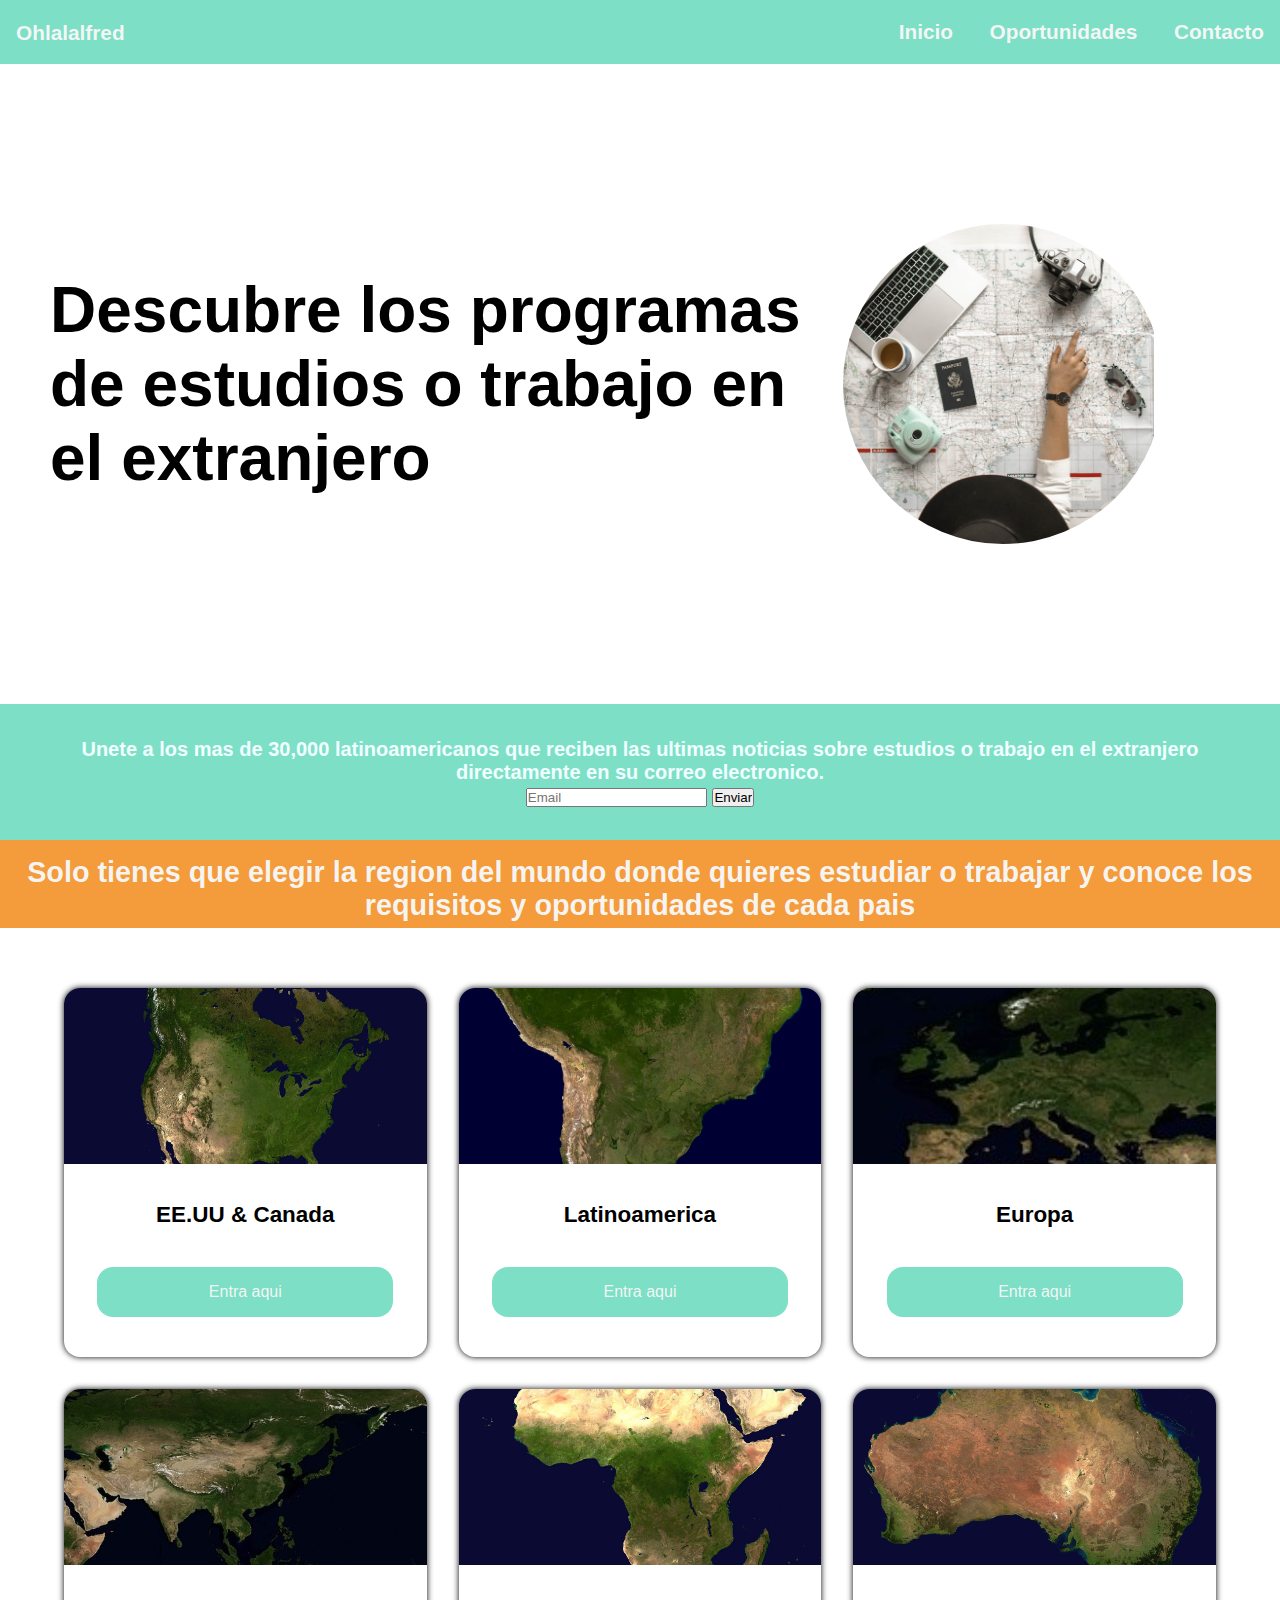
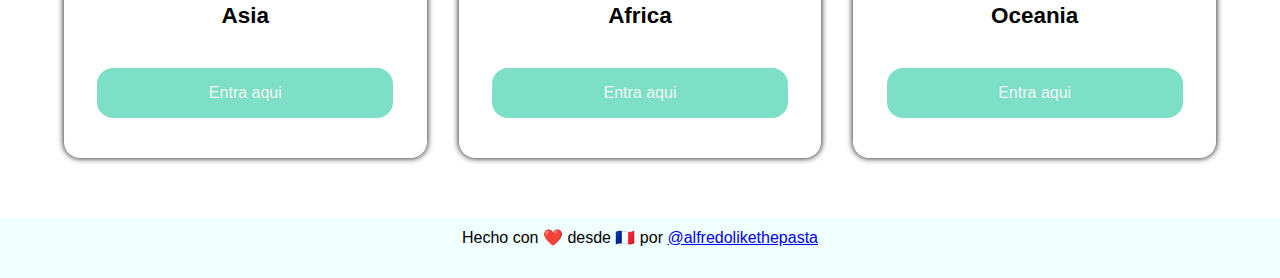
<file: index.html>
<!DOCTYPE html>
<html lang="en">
<head>
    <meta charset="UTF-8">
    <meta http-equiv="X-UA-Compatible" content="IE=edge">
    <meta name="viewport" content="width=device-width, initial-scale=1.0">
    <meta name="description" content="Ohlalalfred es el sitio web con la informacion mas actualizada para profesionistas y estudiantes que desean migrar al extranjero.">
    <meta name="keywords" content="Visas, viajar, extranjero, profesionista, inmigrar">
    <title>Ohlalalfred</title>
    <link rel="stylesheet" href="./css/styles.css">
</head>
<body>
    <section>
        <div class="heading">
            <div class="heading__logo"><a href="./index.html">Ohlalalfred</a></div>
            <nav class="heading__menu">
                <ul class="menu__list">
                    <li><a href="./index.html">Inicio</a></li>
                    <li><a href="./pages/oportunidades.html">Oportunidades</a></li>
                    <li><a href="./pages/contacto.html" target="_blank">Contacto</a></li>
                </ul>
            </nav>
        </div>
        <div class="inicio">
            <span><h1 class="inicio__titulo">Descubre los programas de estudios o trabajo en el extranjero</h1></span>
            <div class="inicio__imagen"></div>
        </div>
        <div class="newsletter">
            <h4 class="newsletter__texto">Unete a los mas de 30,000 latinoamericanos que reciben las ultimas noticias sobre estudios o trabajo en el extranjero directamente en su correo electronico.</h4>
            <form action="GET" class="newsletters">
                <div class="form__newsletters">
                    <input type="email" name="email" placeholder="Email">
                    <input type="submit" value="Enviar">
                </div>
            </form>
        </div>
        <div class="lugares">
            <h2 class="lugares__header2">Solo tienes que elegir la region del mundo donde quieres estudiar o trabajar y conoce los requisitos y oportunidades de cada pais</h2>
        </div>
        <div class="cards">
            <div class="card">
                <img src="./img/north-america-67544_1280.jpg" alt="" class="card__img">
                <div class="card__text"><h3 class="card__title">EE.UU & Canada</h3></div>
                <a href="#" class="card__cta">Entra aqui</a>
            </div>
            <div class="card">
                <img src="./img/south-america-74073_1280.jpg" alt="" class="card__img">
                <div class="card__text"><h3 class="card__title">Latinoamerica</h3></div>
                <a href="#" class="card__cta">Entra aqui</a>
            </div>
            <div class="card">
                <img src="./img/Europe.jpg" alt="" class="card__img">
                <div class="card__text"><h3 class="card__title">Europa</h3></div>
                <a href="./pages/oportunidades.html" class="card__cta">Entra aqui</a>
            </div>
            <div class="card">
                <img src="./img/Asia.jpg" alt="" class="card__img">
                <div class="card__text"><h3 class="card__title">Asia</h3></div>
                <a href="#" class="card__cta">Entra aqui</a>
            </div>
            <div class="card">
                <img src="./img/africa-60570_1280.jpg" alt="" class="card__img">
                <div class="card__text"><h3 class="card__title">Africa</h3></div>
                <a href="#" class="card__cta">Entra aqui</a>
            </div>
            <div class="card">
                <img src="./img/australia-62823_1280.jpg" alt="" class="card__img">
                <div class="card__text"><h3 class="card__title">Oceania</h3></div>
                <a href="#" class="card__cta">Entra aqui</a>
            </div>
        </div>                 
    </section>
    <footer>
        <div class="footer">
            <p>Hecho con ❤️  desde 🇫🇷 por <a href="https://www.instagram.com/alfredolikethepasta/">@alfredolikethepasta</a></p>
        </div>
    </footer>
</body>
</html>
</file>
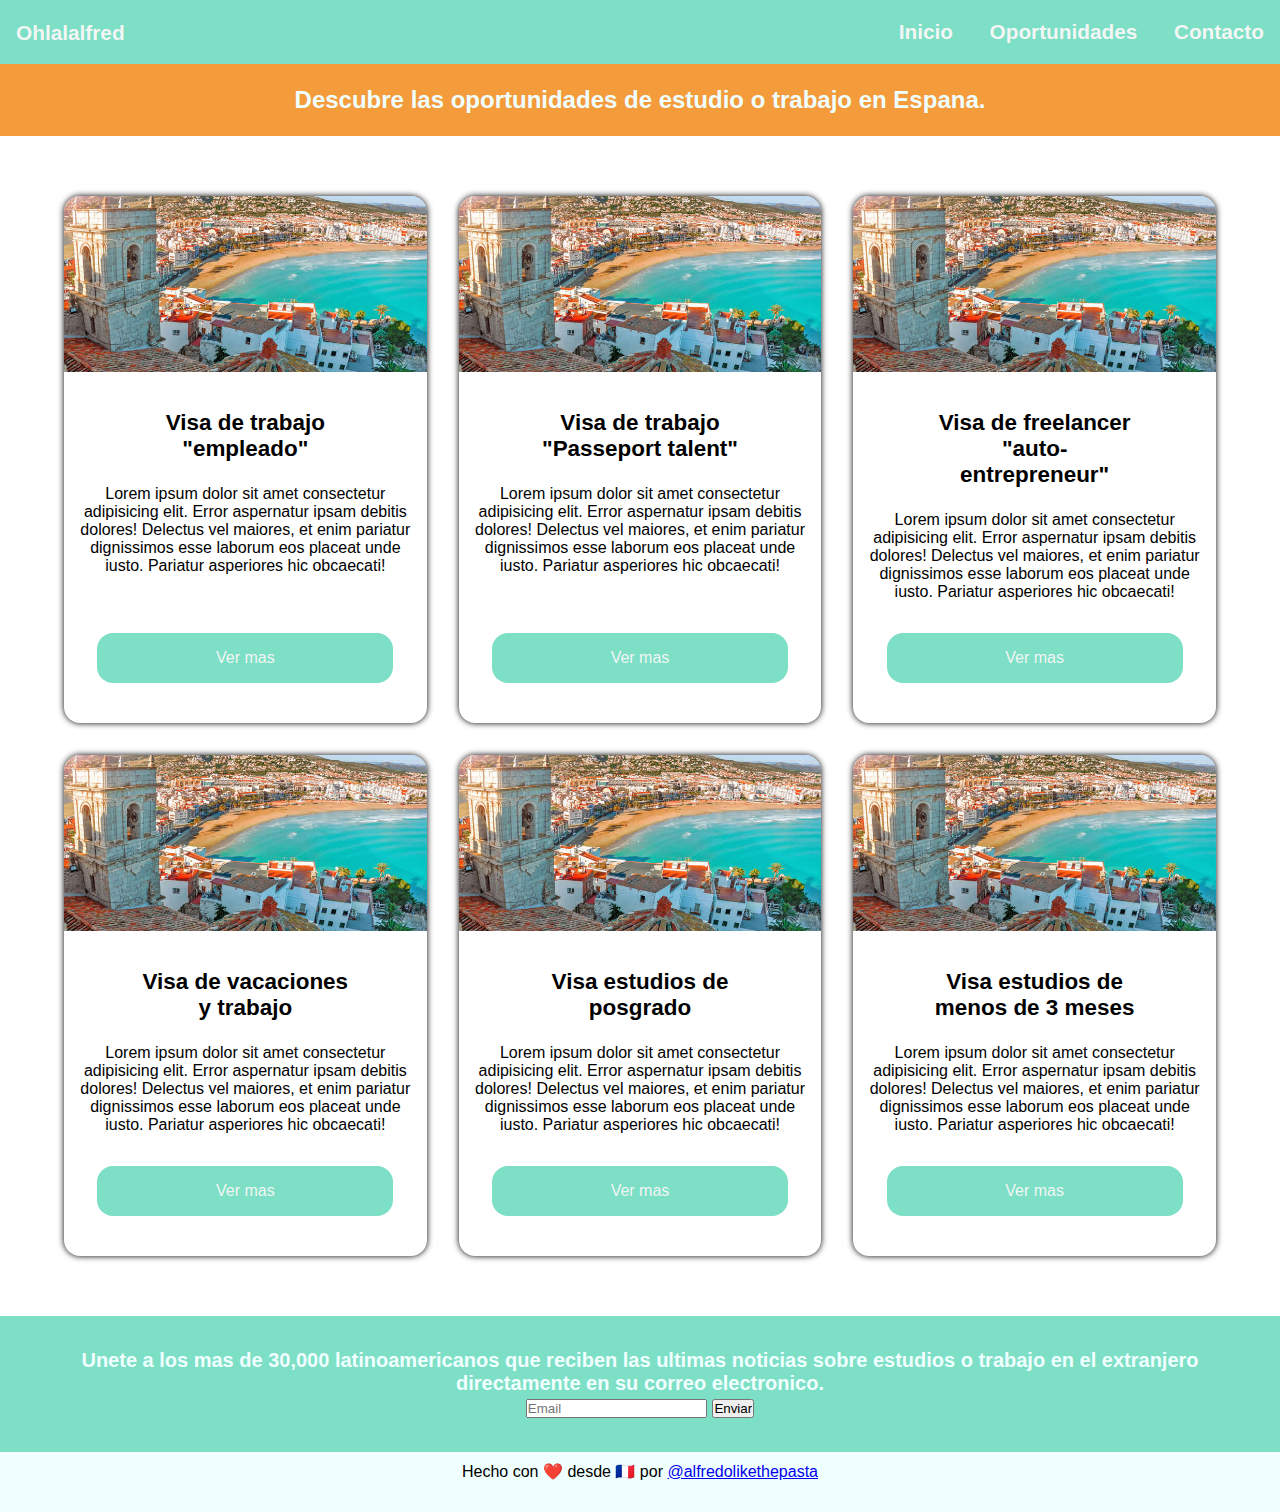
<file: pages/espana.html>
<!DOCTYPE html>
<html lang="en">
<head>
    <meta charset="UTF-8">
    <meta http-equiv="X-UA-Compatible" content="IE=edge">
    <meta name="viewport" content="width=device-width, initial-scale=1.0">
    <meta name="description" content="Ohlalalfred es el sitio web con la informacion mas actualizada para profesionistas y estudiantes que desean migrar al extranjero.">
    <meta name="keywords" content="Visas, viajar, extranjero, profesionista, inmigrar">
    <title>Ohlalalfred - Espana</title>
    <link rel="stylesheet" href="../css/styles.css">
</head>
<body>
    <div class="heading">
        <div class="heading__logo"><a href="../index.html">Ohlalalfred</a></div>
        <nav class="heading__menu">
            <ul class="menu__list">
                <li><a href="../index.html">Inicio</a></li>
                <li><a href="../pages/oportunidades.html">Oportunidades</a></li>
                <li><a href="../pages/contacto.html" target="_blank">Contacto</a></li>
            </ul>
        </nav>
    </div>
    <div class="titulo">
        <h2 class="titulo__espana">Descubre las oportunidades de estudio o trabajo en Espana.</h2>
    </div>
    <div class="cards">
        <div class="card">
            <img src="../img/spain.jpeg" alt="" class="card__img">
            <div class="card__text"><h3 class="card__title">Visa de trabajo "empleado"</h3></div>
            <p class="card__paragraph">Lorem ipsum dolor sit amet consectetur adipisicing elit. Error aspernatur ipsam debitis dolores! Delectus vel maiores, et enim pariatur dignissimos esse laborum eos placeat unde iusto. Pariatur asperiores hic obcaecati!</p>
            <a href="#" class="card__cta">Ver mas</a>
        </div>
        <div class="card">
            <img src="../img/spain.jpeg" alt="" class="card__img">
            <div class="card__text"><h3 class="card__title">Visa de trabajo "Passeport talent"</h3></div>
            <p class="card__paragraph">Lorem ipsum dolor sit amet consectetur adipisicing elit. Error aspernatur ipsam debitis dolores! Delectus vel maiores, et enim pariatur dignissimos esse laborum eos placeat unde iusto. Pariatur asperiores hic obcaecati!</p>
            <a href="#" class="card__cta">Ver mas</a>
        </div>
        <div class="card">
            <img src="../img/spain.jpeg" alt="" class="card__img">
            <div class="card__text"><h3 class="card__title">Visa de freelancer "auto-entrepreneur"</h3></div>
            <p class="card__paragraph">Lorem ipsum dolor sit amet consectetur adipisicing elit. Error aspernatur ipsam debitis dolores! Delectus vel maiores, et enim pariatur dignissimos esse laborum eos placeat unde iusto. Pariatur asperiores hic obcaecati!</p>
            <a href="#" class="card__cta">Ver mas</a>
        </div>
        <div class="card">
            <img src="../img/spain.jpeg" alt="" class="card__img">
            <div class="card__text"><h3 class="card__title">Visa de vacaciones y trabajo</h3></div>
            <p class="card__paragraph">Lorem ipsum dolor sit amet consectetur adipisicing elit. Error aspernatur ipsam debitis dolores! Delectus vel maiores, et enim pariatur dignissimos esse laborum eos placeat unde iusto. Pariatur asperiores hic obcaecati!</p>
            <a href="#" class="card__cta">Ver mas</a>
        </div>
        <div class="card">
            <img src="../img/spain.jpeg" alt="" class="card__img">
            <div class="card__text"><h3 class="card__title">Visa estudios de posgrado</h3></div>
            <p class="card__paragraph">Lorem ipsum dolor sit amet consectetur adipisicing elit. Error aspernatur ipsam debitis dolores! Delectus vel maiores, et enim pariatur dignissimos esse laborum eos placeat unde iusto. Pariatur asperiores hic obcaecati!</p>
            <a href="#" class="card__cta">Ver mas</a>
        </div>
        <div class="card">
            <img src="../img/spain.jpeg" alt="" class="card__img">
            <div class="card__text"><h3 class="card__title">Visa estudios de menos de 3 meses </h3></div>
            <p class="card__paragraph">Lorem ipsum dolor sit amet consectetur adipisicing elit. Error aspernatur ipsam debitis dolores! Delectus vel maiores, et enim pariatur dignissimos esse laborum eos placeat unde iusto. Pariatur asperiores hic obcaecati!</p>
            <a href="#" class="card__cta">Ver mas</a>
        </div>
    </div>
    <div class="newsletter">
        <h4 class="newsletter__texto">Unete a los mas de 30,000 latinoamericanos que reciben las ultimas noticias sobre estudios o trabajo en el extranjero directamente en su correo electronico.</h4>
        <form action="GET" class="newsletters">
            <div class="form__newsletters">
                <input type="email" name="email" placeholder="Email">
                <input type="submit" value="Enviar">
            </div>
        </form>
    </div>
    <div class="footer">
        <p>Hecho con ❤️  desde 🇫🇷 por <a href="https://www.instagram.com/alfredolikethepasta/">@alfredolikethepasta</a></p>
    </div>
</body>
</html>
</file>
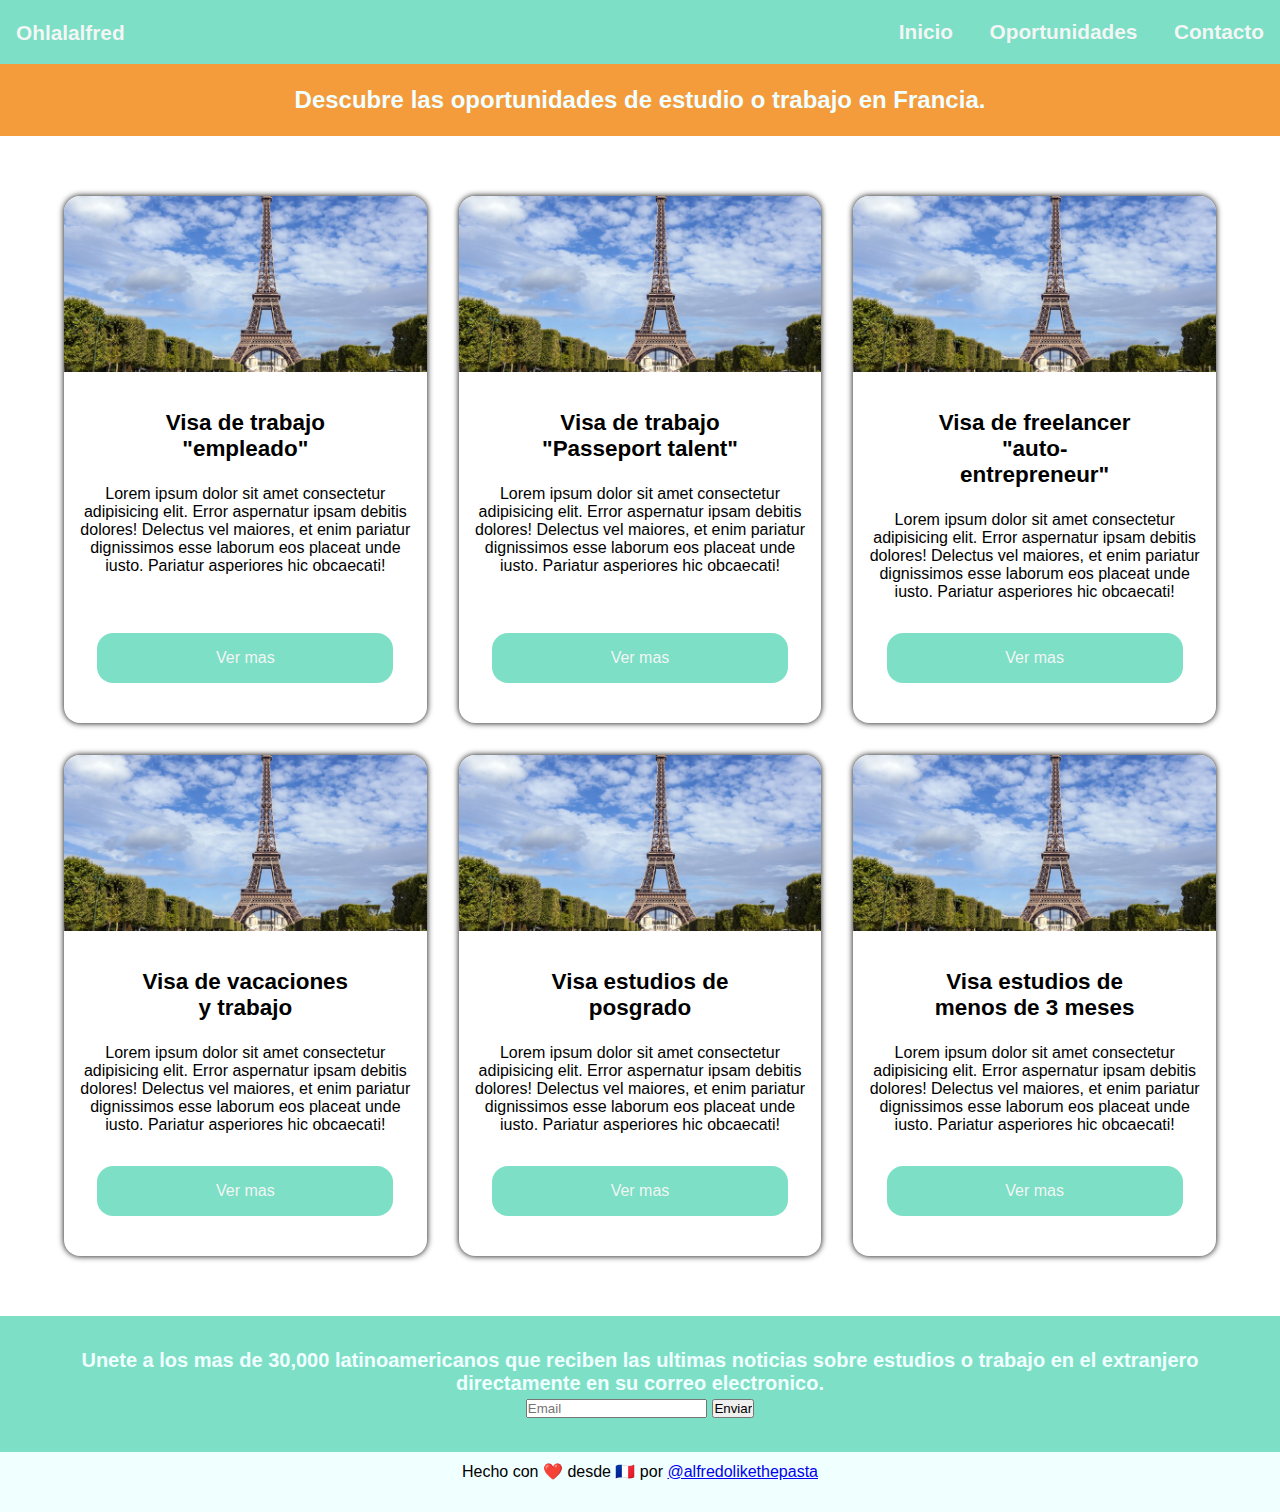
<file: pages/francia.html>
<!DOCTYPE html>
<html lang="en">
<head>
    <meta charset="UTF-8">
    <meta http-equiv="X-UA-Compatible" content="IE=edge">
    <meta name="viewport" content="width=device-width, initial-scale=1.0">
    <meta name="description" content="Ohlalalfred es el sitio web con la informacion mas actualizada para profesionistas y estudiantes que desean migrar al extranjero.">
    <meta name="keywords" content="Visas, viajar, extranjero, profesionista, inmigrar">
    <title>Ohlalalfred - Francia</title>
    <link rel="stylesheet" href="../css/styles.css">
</head>
<body>
    <div class="heading">
        <div class="heading__logo"><a href="../index.html">Ohlalalfred</a></div>
        <nav class="heading__menu">
            <ul class="menu__list">
                <li><a href="../index.html">Inicio</a></li>
                <li><a href="../pages/oportunidades.html">Oportunidades</a></li>
                <li><a href="../pages/contacto.html" target="_blank">Contacto</a></li>
            </ul>
        </nav>
    </div>
    <div class="titulo">
        <h2 class="titulo__francia">Descubre las oportunidades de estudio o trabajo en Francia.</h2>
    </div>
    <div class="cards">
        <div class="card">
            <img src="../img/france.jpg" alt="" class="card__img">
            <div class="card__text"><h3 class="card__title">Visa de trabajo "empleado"</h3></div>
            <p class="card__paragraph">Lorem ipsum dolor sit amet consectetur adipisicing elit. Error aspernatur ipsam debitis dolores! Delectus vel maiores, et enim pariatur dignissimos esse laborum eos placeat unde iusto. Pariatur asperiores hic obcaecati!</p>
            <a href="#" class="card__cta">Ver mas</a>
        </div>
        <div class="card">
            <img src="../img/france.jpg" alt="" class="card__img">
            <div class="card__text"><h3 class="card__title">Visa de trabajo "Passeport talent"</h3></div>
            <p class="card__paragraph">Lorem ipsum dolor sit amet consectetur adipisicing elit. Error aspernatur ipsam debitis dolores! Delectus vel maiores, et enim pariatur dignissimos esse laborum eos placeat unde iusto. Pariatur asperiores hic obcaecati!</p>
            <a href="#" class="card__cta">Ver mas</a>
        </div>
        <div class="card">
            <img src="../img/france.jpg" alt="" class="card__img">
            <div class="card__text"><h3 class="card__title">Visa de freelancer "auto-entrepreneur"</h3></div>
            <p class="card__paragraph">Lorem ipsum dolor sit amet consectetur adipisicing elit. Error aspernatur ipsam debitis dolores! Delectus vel maiores, et enim pariatur dignissimos esse laborum eos placeat unde iusto. Pariatur asperiores hic obcaecati!</p>
            <a href="#" class="card__cta">Ver mas</a>
        </div>
        <div class="card">
            <img src="../img/france.jpg" alt="" class="card__img">
            <div class="card__text"><h3 class="card__title">Visa de vacaciones y trabajo</h3></div>
            <p class="card__paragraph">Lorem ipsum dolor sit amet consectetur adipisicing elit. Error aspernatur ipsam debitis dolores! Delectus vel maiores, et enim pariatur dignissimos esse laborum eos placeat unde iusto. Pariatur asperiores hic obcaecati!</p>
            <a href="#" class="card__cta">Ver mas</a>
        </div>
        <div class="card">
            <img src="../img/france.jpg" alt="" class="card__img">
            <div class="card__text"><h3 class="card__title">Visa estudios de posgrado</h3></div>
            <p class="card__paragraph">Lorem ipsum dolor sit amet consectetur adipisicing elit. Error aspernatur ipsam debitis dolores! Delectus vel maiores, et enim pariatur dignissimos esse laborum eos placeat unde iusto. Pariatur asperiores hic obcaecati!</p>
            <a href="#" class="card__cta">Ver mas</a>
        </div>
        <div class="card">
            <img src="../img/france.jpg" alt="" class="card__img">
            <div class="card__text"><h3 class="card__title">Visa estudios de menos de 3 meses </h3></div>
            <p class="card__paragraph">Lorem ipsum dolor sit amet consectetur adipisicing elit. Error aspernatur ipsam debitis dolores! Delectus vel maiores, et enim pariatur dignissimos esse laborum eos placeat unde iusto. Pariatur asperiores hic obcaecati!</p>
            <a href="#" class="card__cta">Ver mas</a>
        </div>
    </div>              
    <div class="newsletter">
        <h4 class="newsletter__texto">Unete a los mas de 30,000 latinoamericanos que reciben las ultimas noticias sobre estudios o trabajo en el extranjero directamente en su correo electronico.</h4>
        <form action="GET" class="newsletters">
            <div class="form__newsletters">
                <input type="email" name="email" placeholder="Email">
                <input type="submit" value="Enviar">
            </div>
        </form>
    </div>
    <div class="footer">
        <p>Hecho con ❤️  desde 🇫🇷 por <a href="https://www.instagram.com/alfredolikethepasta/">@alfredolikethepasta</a></p>
    </div>
</body>
</html>
</file>
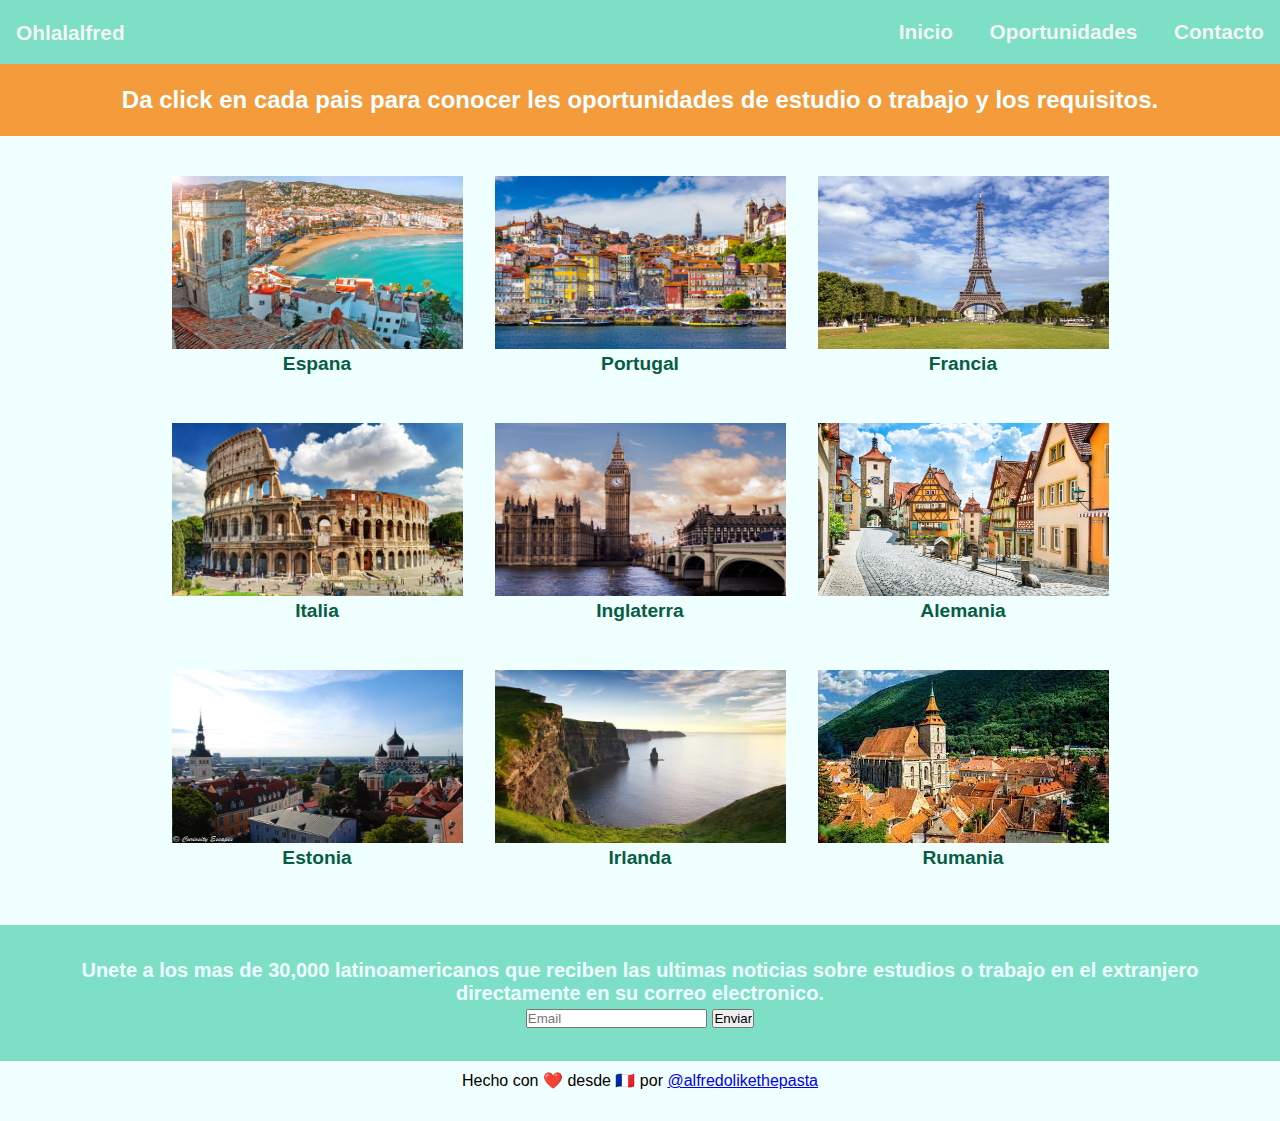
<file: pages/oportunidades.html>
<!DOCTYPE html>
<html lang="en">
<head>
    <meta charset="UTF-8">
    <meta http-equiv="X-UA-Compatible" content="IE=edge">
    <meta name="viewport" content="width=device-width, initial-scale=1.0">
    <meta name="description" content="Ohlalalfred es el sitio web con la informacion mas actualizada para profesionistas y estudiantes que desean migrar al extranjero.">
    <meta name="keywords" content="Visas, viajar, extranjero, profesionista, inmigrar">
    <title>Ohlalalfred - Oportunidades Europa</title>
    <link rel="stylesheet" href="../css/styles.css">
</head>
<body>
    <div class="heading">
        <div class="heading__logo"><a href="./index.html">Ohlalalfred</a></div>
        <nav class="heading__menu">
            <ul class="menu__list">
                <li><a href="../index.html">Inicio</a></li>
                <li><a href="../pages/oportunidades.html">Oportunidades</a></li>
                <li><a href="../pages/contacto.html" target="_blank">Contacto</a></li>
            </ul>
        </nav>
    </div>
    <div class="titulo">
        <h2 class="titulo__oportunidades">Da click en cada pais para conocer les oportunidades de estudio o trabajo y los requisitos.</h2>
    </div>
    <div class="pais">
        <div class="pais__espana">
            <img src="../img/spain.jpeg" alt="fotoEspana" class="pais__espana__img">
            <h4 class="pais__espana"><a href="../pages/espana.html">Espana</a></h4>
        </div>
        <div class="pais__portugal">
            <img src="../img/portugal.jpg" alt="fotoPortugal" class="pais__portugal__img">
            <h4 class="pais__portugal">Portugal</h4>
        </div>
        <div class="pais__francia">
            <img src="../img/france.jpg" alt="fotoFrancia" class="pais__francia__img">
            <h4 class="pais__francia"><a href="../pages/francia.html">Francia</a></h4>
        </div>
        <div class="pais__italia">
            <img src="../img/italia.jpg" alt="fotoItalia" class="pais__italia__img">
            <h4 class="pais__italia">Italia</h4>
        </div>
        <div class="pais__inglaterra">
            <img src="../img/london.jpg" alt="fotoInglaterra" class="pais__inglaterra__img">
            <h4 class="pais__inglaterra">Inglaterra</h4>
        </div>
        <div class="pais__alemania">
            <img src="../img/germany.jpg" alt="fotoAlemania" class="pais__alemania__img">
            <h4 class="pais__alemania">Alemania</h4>
        </div>
        <div class="pais__estonia">
            <img src="../img/estonia.jpg" alt="fotoEstonia" class="pais__estonia__img">
            <h4 class="pais__estonia">Estonia</h4>
        </div>
        <div class="pais__irlanda">
            <img src="../img/irlanda.jpg" alt="fotoIrlanda" class="pais__irlanda__img">
            <h4 class="pais__irlanda">Irlanda</h4>
        </div>
        <div class="pais__rumania">
            <img src="../img/rumania.jpeg" alt="fotoRumania" class="pais__rumania__img">
            <h4 class="pais__rumania">Rumania</h4>
        </div>
    </div>
    <div class="newsletter">
        <h4 class="newsletter__texto">Unete a los mas de 30,000 latinoamericanos que reciben las ultimas noticias sobre estudios o trabajo en el extranjero directamente en su correo electronico.</h4>
        <form action="GET" class="newsletters">
            <div class="form__newsletters">
                <input type="email" name="email" placeholder="Email">
                <input type="submit" value="Enviar">
            </div>
        </form>
    </div>
    <div class="footer">
        <p>Hecho con ❤️  desde 🇫🇷 por <a href="https://www.instagram.com/alfredolikethepasta/">@alfredolikethepasta</a></p>
    </div>
</body>
</html>
</file>
<file: css/styles.css>
* {
  margin: 0;
  padding: 0;
  font-family: sans-serif;
}

.heading {
  height: 4rem;
  background-color: rgba(111, 220, 191, 0.9);
  color: rgba(247, 247, 247, 0.99);
  display: flex;
  justify-content: space-between;
  align-items: center;
}
.heading li {
  display: inline;
  font-weight: bold;
}
.heading a {
  text-decoration: none;
  color: rgba(247, 247, 247, 0.99);
  font-size: 1.3rem;
  margin: 0.5rem;
  padding: 0.5rem;
}
.heading a:hover {
  background-color: rgba(247, 247, 247, 0.99);
  color: rgba(243, 144, 39, 0.9);
  transform: scale(5);
  transition-duration: 0.3s;
}
.heading__logo {
  font-size: 1.5rem;
  font-weight: bold;
}

.inicio {
  height: 60vh;
  margin: 50px;
  display: grid;
  grid-template-areas: "titulo imagen";
  grid-template-columns: 2fr 1fr;
  grid-template-rows: 1fr;
  grid-column-gap: 20px;
  align-items: center;
  overflow: auto;
}
.inicio__titulo {
  font-size: 4rem;
  animation-duration: 4s;
  animation-name: slidein;
}
.inicio__imagen {
  width: 20rem;
  height: 20rem;
  background-image: url(../img/pexels-element-digital-1051075.jpg);
  border-radius: 50%;
  background-size: contain;
  background-repeat: no-repeat;
}

@keyframes slidein {
  from {
    margin-left: 100%;
    width: 250%;
  }
  to {
    margin-left: 0%;
    width: 100%;
  }
}
.newsletter {
  height: 6rem;
  display: flex;
  text-align: center;
  padding: 20px;
  font-size: 20px;
  background-color: rgba(111, 220, 191, 0.9);
  color: azure;
  flex-direction: column;
  justify-content: center;
}

.lugares {
  height: 3.5rem;
  display: flex;
  text-align: center;
  padding: 1rem;
  font-size: 1.2rem;
  background-color: rgba(243, 144, 39, 0.9);
  color: rgba(247, 247, 247, 0.99);
}

.cards {
  width: 90%;
  max-width: 1200px;
  margin: 0 auto;
  display: grid;
  grid-template-columns: repeat(auto-fit, minmax(300px, 1fr));
  padding: 60px 0;
  gap: 2em;
}

.card {
  padding-bottom: 2.5em;
  width: 100%;
  border-radius: 1em;
  box-shadow: 0 0 6px black;
  display: flex;
  flex-direction: column;
}
.card__img {
  height: 11rem;
  object-fit: cover;
  border-radius: 1em 1em 0 0;
  background-position: center top;
}
.card__text {
  margin: 1em;
  padding: 1em 3em;
  font-size: 1.2em;
  text-align: center;
}
.card__paragraph {
  margin: -1em;
  padding: 0em 2em 3em 2em;
  font-size: 1em;
  text-align: center;
}
.card__cta {
  margin-left: 1em;
  background-color: rgba(111, 220, 191, 0.9);
  color: rgba(247, 247, 247, 0.99);
  text-decoration: none;
  padding: 1em 3em;
  width: 200px;
  border-radius: 1em;
  text-align: center;
  margin: 0 auto;
  margin-top: auto;
}
.card__cta:hover {
  background-color: rgba(243, 144, 39, 0.9);
  font-size: 1.1rem;
  font-weight: bold;
  transform: scale(1.1);
  transition-duration: 0.3s;
}

.pais {
  padding: 2.5rem;
  display: flex;
  gap: 2rem;
  justify-content: center;
  flex-wrap: wrap;
  background-color: azure;
}
.pais img {
  height: 173px;
  width: 291px;
}
.pais h4 {
  text-align: center;
  color: #065d43;
  font-size: 1.2rem;
  padding-bottom: 1rem;
}

.pais a {
  text-decoration: none;
  color: #065d43;
}

.container {
  margin-top: 5rem;
  margin-bottom: 8.5rem;
  border: 0.5px solid black;
  padding-top: 10px;
  height: 50vh;
}

.titulo {
  background-color: rgba(243, 144, 39, 0.9);
  color: azure;
  height: 3.5rem;
  padding: 0.5rem 0;
  text-align: center;
  display: flex;
  flex-direction: column;
  justify-content: center;
  align-items: stretch;
}

.footer {
  height: 2.5rem;
  padding: 10px;
  text-align: center;
  background-color: azure;
  align-items: stretch;
}

@media (max-width: 768px) {
  h2 {
    font-size: 0.9rem;
    padding: 10px;
  }
  .heading a {
    font-size: 1rem;
  }
  .newsletter {
    font-size: 1rem;
  }
  .inicio__imagen {
    display: none;
  }
  .inicio__titulo {
    font-size: 3rem;
  }
}

/*# sourceMappingURL=styles.css.map */
</file>
